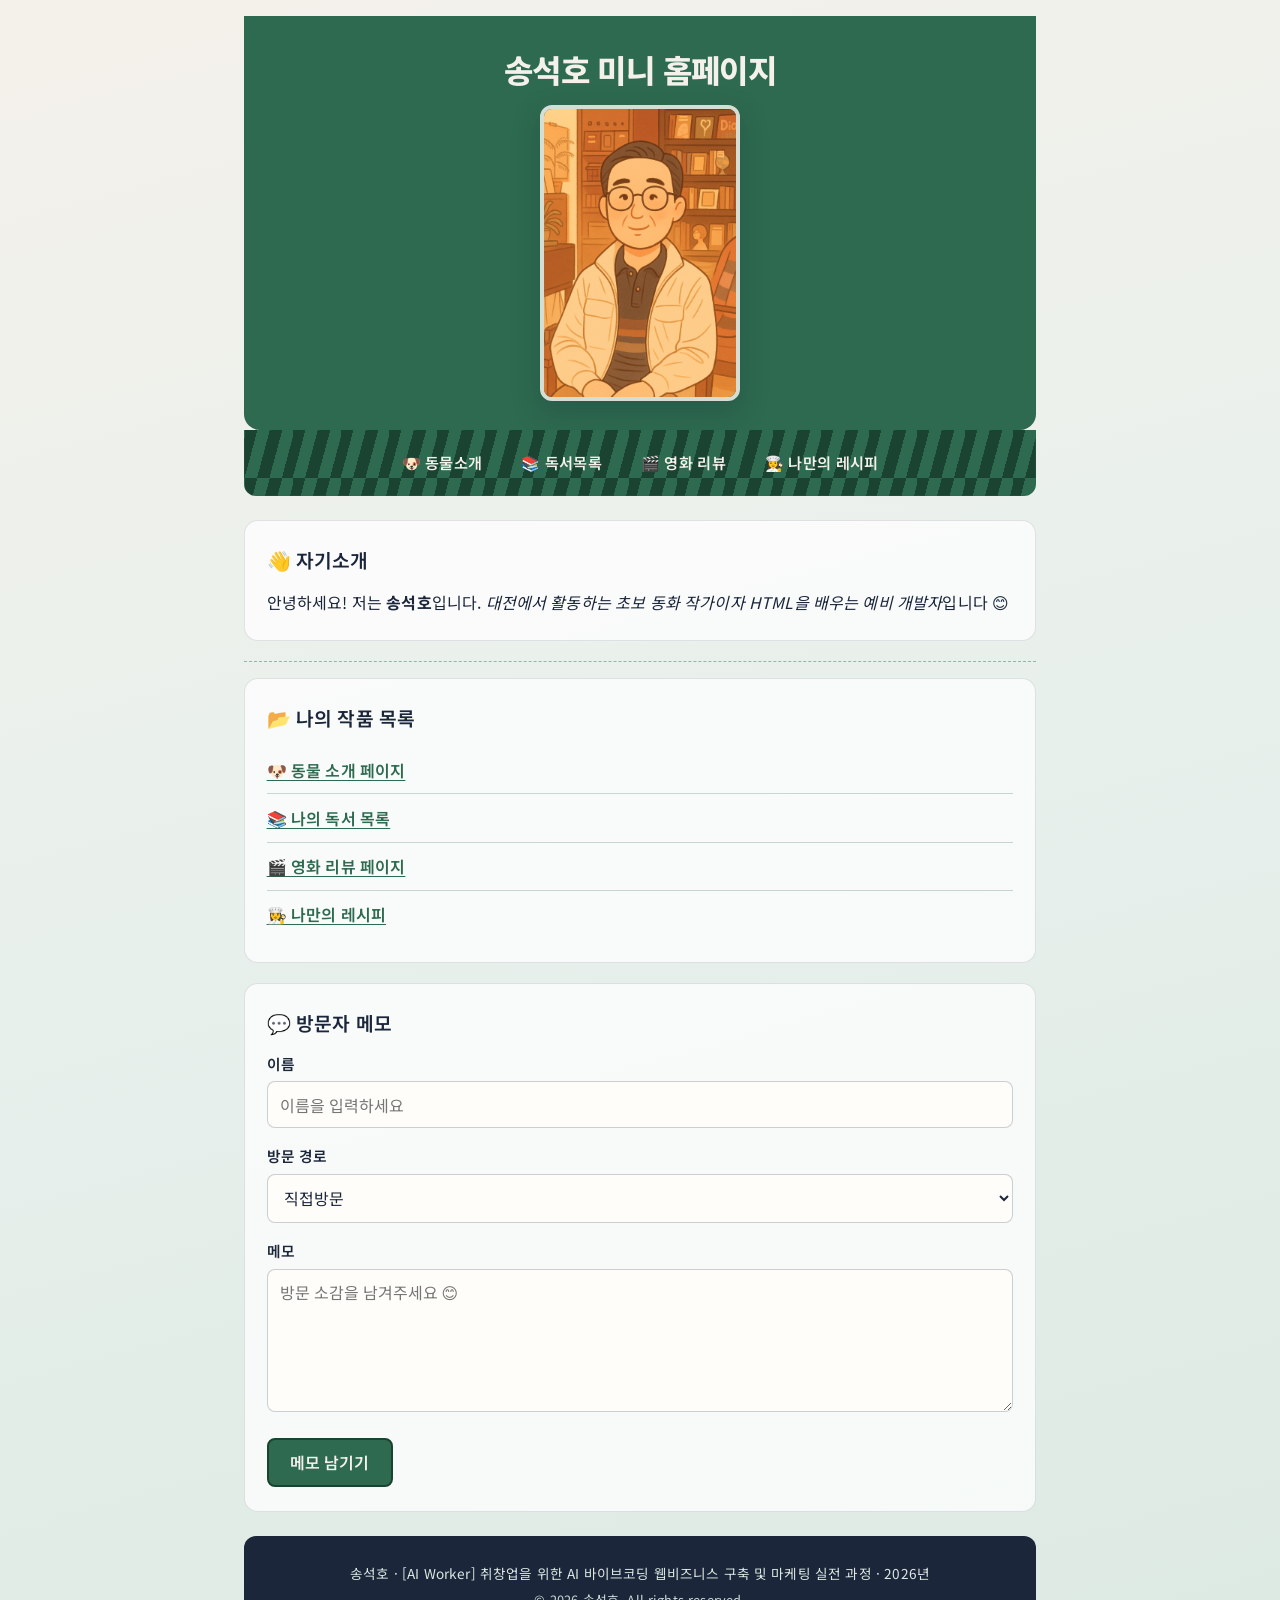
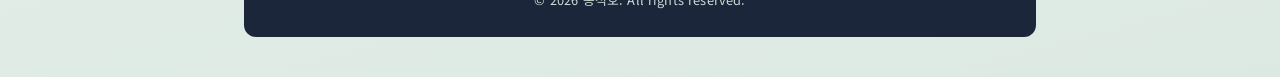
<file: index.html>
<!DOCTYPE html>
<html lang="ko">
  <head>
    <meta charset="UTF-8" />
    <meta name="viewport" content="width=device-width, initial-scale=1.0" />
    <title>송석호 미니 홈페이지</title>
    <link rel="preconnect" href="https://fonts.googleapis.com" />
    <link rel="preconnect" href="https://fonts.gstatic.com" crossorigin />
    <link
      href="https://fonts.googleapis.com/css2?family=Noto+Sans+KR:wght@400;600;800&display=swap"
      rel="stylesheet"
    />
    <link rel="stylesheet" href="css/style.css" />
  </head>
  <body>
    <header class="site-header">
      <h1>송석호 미니 홈페이지</h1>
      <img
        src="img/ssh.png"
        alt="미니 홈페이지 주인"
        width="200"
        height="200"
        class="profile-image"
      />
    </header>

    <nav class="site-nav" aria-label="작품 페이지 메뉴">
      <ul>
        <li><a href="animal.html">🐶 동물소개</a></li>
        <li><a href="book.html">📚 독서목록</a></li>
        <li><a href="movie.html">🎬 영화 리뷰</a></li>
        <li><a href="recipe.html">👩‍🍳 나만의 레시피</a></li>
      </ul>
    </nav>

    <main class="site-main">
      <section class="section-intro" aria-labelledby="intro-title">
        <div class="profile-area">
          <h2 id="intro-title">👋 자기소개</h2>
          <p>
            안녕하세요! 저는 <strong>송석호</strong>입니다.
            <em>대전에서 활동하는 초보 동화 작가이자 HTML을 배우는 예비 개발자</em>입니다 😊
          </p>
        </div>
      </section>

      <hr class="section-divider" />

      <section class="section-works" aria-labelledby="works-title">
        <div class="works-area">
          <h2 id="works-title">📂 나의 작품 목록</h2>
          <ul class="work-list">
            <li><a href="animal.html">🐶 동물 소개 페이지</a></li>
            <li><a href="book.html">📚 나의 독서 목록</a></li>
            <li><a href="movie.html">🎬 영화 리뷰 페이지</a></li>
            <li><a href="recipe.html">👩‍🍳 나만의 레시피</a></li>
          </ul>
        </div>
      </section>

      <section class="section-memo" aria-labelledby="memo-title">
        <h2 id="memo-title">💬 방문자 메모</h2>
        <form class="visitor-form" action="#" method="post">
          <div class="form-field">
            <label for="visitor-name">이름</label>
            <input
              type="text"
              id="visitor-name"
              name="visitor_name"
              placeholder="이름을 입력하세요"
              autocomplete="name"
            />
          </div>
          <div class="form-field">
            <label for="visit-source">방문 경로</label>
            <select id="visit-source" name="visit_source">
              <option value="direct">직접방문</option>
              <option value="search">검색</option>
              <option value="referral">추천</option>
            </select>
          </div>
          <div class="form-field">
            <label for="visitor-memo">메모</label>
            <textarea
              id="visitor-memo"
              name="visitor_memo"
              rows="5"
              placeholder="방문 소감을 남겨주세요 😊"
            ></textarea>
          </div>
          <button type="submit" class="submit-btn">메모 남기기</button>
        </form>
      </section>
    </main>

    <footer class="site-footer">
      <p class="footer-course">
        송석호 · [AI Worker] 취창업을 위한 AI 바이브코딩 웹비즈니스 구축 및 마케팅 실전 과정 ·
        2026년
      </p>
      <p class="footer-copy">© 2026 송석호. All rights reserved.</p>
    </footer>
  </body>
</html>
</file>
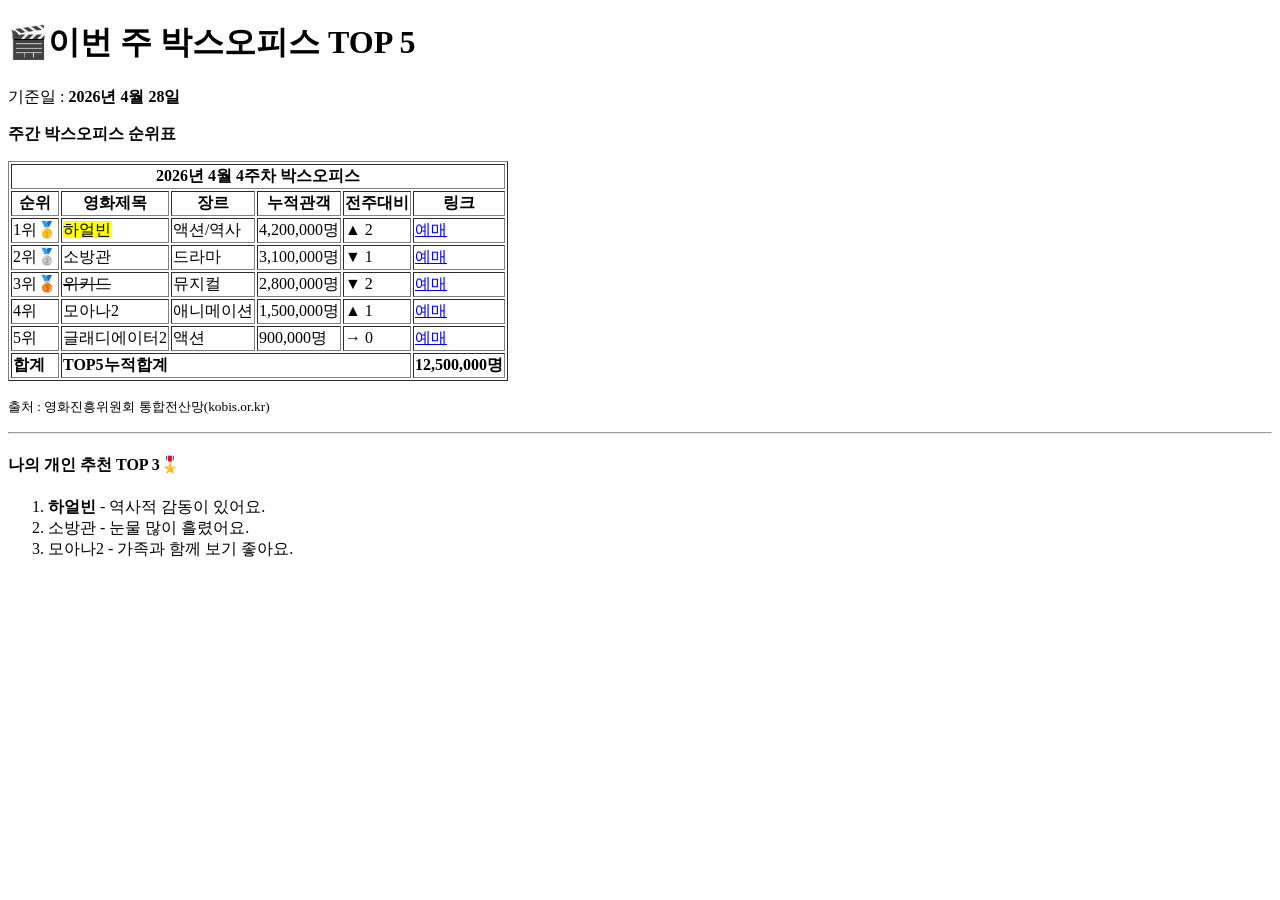
<file: boxoffice.html>
<!DOCTYPE html>
<html lang="en">
<head>
    <meta charset="UTF-8">
    <meta http-equiv="X-UA-Compatible" content="IE=edge">
    <meta name="viewport" content="width=device-width, initial-scale=1.0">
    <title>이번 주 박스오피스 TOP 5</title>
</head>
<body>

    <h1>🎬이번 주 박스오피스 TOP 5</h1>
    <p>기준일 : <b>2026년 4월 28일</b></p>


    <p><b>주간 박스오피스 순위표</b></p>
    <table border="1">
        <thead>
            <tr>
                <th colspan="6">2026년 4월 4주차 박스오피스</th>
            </tr>
            <tr>
                <th>순위</th>
                <th>영화제목</th>
                <th>장르</th>
                <th>누적관객</th>
                <th>전주대비</th>
                <th>링크</th>
            </tr>
        </thead>
        <tbody>
            <tr>
                <td>1위🥇</td>
                <td><mark>하얼빈</mark></td>
                <td>액션/역사</td>
                <td>4,200,000명</td>
                <td>▲ 2</td>
                <td><a href="https://cgv.co.kr" target="_blank">예매</a></td>
            </tr>

            <tr>
                <td>2위🥈</td>
                <td>소방관</td>
                <td>드라마</td>
                <td>3,100,000명</td>
                <td>▼ 1</td>
                <td><a href="https://cgv.co.kr" target="_blank">예매</a></td>
            </tr>

            <tr>
                <td>3위🥉</td>
                <td><del>위키드</del></td>
                <td>뮤지컬</td>
                <td>2,800,000명</td>
                <td>▼ 2</td>
                <td><a href="https://cgv.co.kr" target="_blank">예매</a></td>
            </tr>

            <tr>
                <td>4위</td>
                <td>모아나2</td>
                <td>애니메이션</td>
                <td>1,500,000명</td>
                <td>▲ 1</td>
                <td><a href="https://cgv.co.kr" target="_blank">예매</a></td>
            </tr>

            <tr>
                <td>5위</td>
                <td>글래디에이터2</td>
                <td>액션</td>
                <td>900,000명</td>
                <td>→ 0</td>
                <td><a href="https://cgv.co.kr" target="_blank">예매</a></td>
            </tr>
            
        </tbody>
        <tfoot>
            <tr>
                <td><b>합계</b></td>
                <td colspan="4"><b>TOP5누적합계</b></td>
                <td><b>12,500,000명</b></td>
            </tr>
        </tfoot>
    </table>
    <p><small>출처 : 영화진흥위원회 통합전산망(kobis.or.kr)</small></p>
    <hr>
    
    <h4>나의 개인 추천 TOP 3🎖️</h4>
    <ol>
        <li><b>하얼빈</b> - 역사적 감동이 있어요.</li>
        <li>소방관 - 눈물 많이 흘렸어요.</li>
        <li>모아나2 - 가족과 함께 보기 좋아요.</li>
    </ol>
    
</body>
</html>
</file>
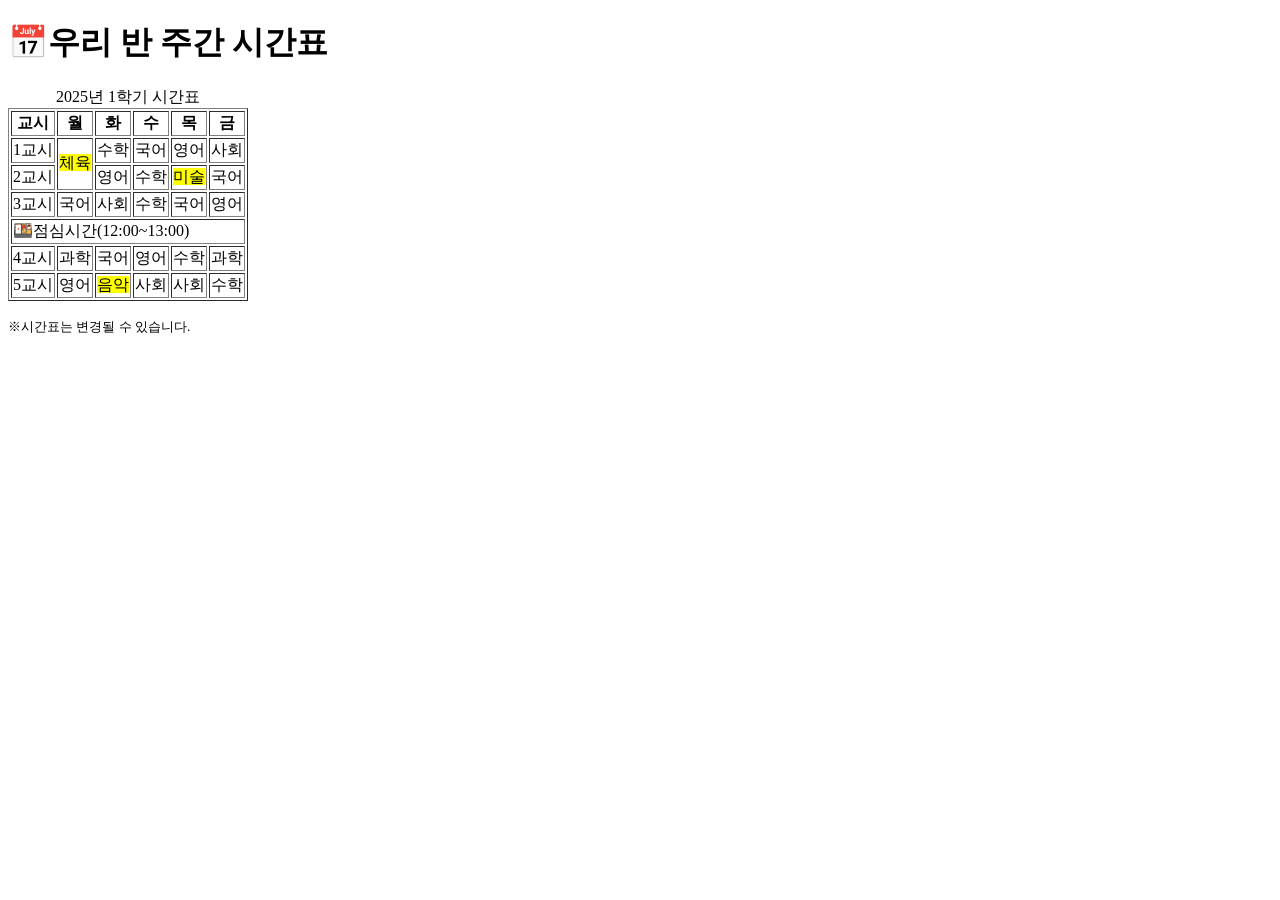
<file: timetable.html>
<!DOCTYPE html>
<html lang="en">
<head>
    <meta charset="UTF-8">
    <meta http-equiv="X-UA-Compatible" content="IE=edge">
    <meta name="viewport" content="width=device-width, initial-scale=1.0">
    <title>우리 반 주간 시간표</title>
</head>
<body>

    <h1>📅우리 반 주간 시간표</h1>
    <table border="1">
        <caption>2025년 1학기 시간표</caption>
        <thead>
            <tr>
                <th>교시</th>
                <th>월</th>
                <th>화</th>
                <th>수</th>
                <th>목</th>
                <th>금</th>
            </tr>
        </thead>

        <tbody>
            <tr>
                <td>1교시</td>
                <td rowspan="2"><mark>체육</mark></td>
                <td>수학</td>
                <td>국어</td>
                <td>영어</td>
                <td>사회</td>
            </tr>
            <tr>
                <td>2교시</td>
                <td>영어</td>
                <td>수학</td>
                <td><mark>미술</mark></td>
                <td>국어</td>
            </tr>
            <tr>
                <td>3교시</td>
                <td>국어</td>
                <td>사회</td>
                <td>수학</td>
                <td>국어</td>
                <td>영어</td>
            </tr>
            <tr>
                <td colspan="6">🍱점심시간(12:00~13:00)</td>
            </tr>
            <tr>
                <td>4교시</td>
                <td>과학</td>
                <td>국어</td>
                <td>영어</td>
                <td>수학</td>
                <td>과학</td>
            </tr>
            <tr>
                <td>5교시</td>
                <td>영어</td>
                <td><mark>음악</mark></td>
                <td>사회</td>
                <td>사회</td>
                <td>수학</td>
            </tr>
        </tbody>

    </table>
    <p><small>※시간표는 변경될 수 있습니다.</small></p>
    
</body>
</html>
</file>
<file: css/style.css>
/* ============================================
   미니 홈페이지 — 3색 테마
   포인트: #2d6a4f · 배경 베이스: #f4f1ea · 본문 텍스트: #1b263b
   ============================================ */

*,
*::before,
*::after {box-sizing: border-box;}

html {margin: 0;}

body {margin: 0;
  min-height: 100vh;
  color: #1b263b;
  font-family: "Noto Sans KR", system-ui, sans-serif;
  font-size: 1rem;
  font-weight: 400;
  line-height: 1.65;
  letter-spacing: 0.01em;
  text-align: left;
  width: 100%;
  max-width: 52rem;
  margin-left: auto;
  margin-right: auto;
  padding: 0 1.25rem 2.5rem;
  background-color: #f4f1ea;
  background-image: linear-gradient(
    165deg,
    #f4f1ea 0%,
    #e8f0ec 48%,
    #dce9e2 100%
  );
  background-size: 100% 100%;
  background-position: center top;}

/* ----- Header ----- */
.site-header {margin-top: 1rem;
  margin-bottom: 0;
  padding: 2rem 1.75rem 1.75rem;
  border: 1px solid rgba(45, 106, 79, 0.35);
  border-radius: 0 0 1rem 1rem;
  background-color: #2d6a4f;
  color: #f4f1ea;
  text-align: center;}

.site-header h1 {margin: 0 0 1rem;
  font-size: clamp(1.5rem, 4vw, 2rem);
  font-weight: 800;
  line-height: 1.25;
  letter-spacing: -0.02em;}

.profile-image {display: block;
  width: min(200px, 55vw);
  height: auto;
  margin: 0 auto;
  border: 4px solid rgba(244, 241, 234, 0.85);
  border-radius: 12px;
  box-shadow: 0 10px 28px rgba(27, 38, 59, 0.25);}

/* ----- Nav (스트라이프 패턴) ----- */
.site-nav {margin: 0 0 1.5rem;
  padding: 0.85rem 1rem;
  border: 1px solid rgba(45, 106, 79, 0.28);
  border-top: none;
  border-radius: 0 0 0.75rem 0.75rem;
  background-color: #1b4332;
  background-image: repeating-linear-gradient(
    105deg,
    #1b4332 0px,
    #1b4332 12px,
    #2d6a4f 12px,
    #2d6a4f 24px
  );
  background-size: 48px 48px;
  background-position: 0 0;}

.site-nav ul {display: flex;
  flex-wrap: wrap;
  justify-content: center;
  gap: 0.35rem 1rem;
  list-style: none;
  margin: 0;
  padding: 0;}

.site-nav a {display: inline-block;
  padding: 0.35rem 0.65rem;
  color: #f4f1ea;
  font-size: 0.95rem;
  font-weight: 600;
  text-decoration: none;
  letter-spacing: 0.02em;
  border-radius: 999px;
  border: 1px solid transparent;
  transition: background-color 0.2s ease, border-color 0.2s ease;}

.site-nav a:hover,
.site-nav a:focus-visible {
  background-color: rgba(244, 241, 234, 0.12);
  border-color: rgba(244, 241, 234, 0.35);}

/* ----- Main sections ----- */
.site-main {margin: 0;padding: 0;}

.section-intro,
.section-works,
.section-memo {padding: 1.5rem 1.35rem;
  margin-bottom: 1.25rem;
  border: 1px solid rgba(27, 38, 59, 0.12);
  border-radius: 0.85rem;
  background-color: rgba(255, 255, 255, 0.72);}

.section-intro h2,
.section-works h2,
.section-memo h2 {margin: 0 0 0.75rem;
  font-size: 1.2rem;
  font-weight: 600;
  color: #1b263b;}

.profile-area p {margin: 0;}

.section-divider {margin: 0.25rem 0 1rem;
  border: none;
  border-top: 1px dashed rgba(45, 106, 79, 0.45);}

.work-list {margin: 0;
  padding: 0;
  list-style: none;}

.work-list li {border-bottom: 1px solid rgba(45, 106, 79, 0.25);
  padding: 0.65rem 0;}

.work-list li:last-child {border-bottom: none;}

.work-list a {color: #2d6a4f;
  font-weight: 600;
  text-decoration: underline;
  text-underline-offset: 3px;}

.work-list a:hover,
.work-list a:focus-visible {color: #1b4332;}

/* ----- 방문자 메모 폼 ----- */
.visitor-form {margin: 0;padding: 0;}

.form-field {margin-bottom: 1rem;}

.form-field label {display: block;
  margin-bottom: 0.35rem;
  font-size: 0.92rem;
  font-weight: 600;
  color: #1b263b;}

.form-field input,
.form-field select,
.form-field textarea {width: 100%;
  max-width: 100%;
  padding: 0.65rem 0.75rem;
  border: 1px solid rgba(27, 38, 59, 0.22);
  border-radius: 0.5rem;
  font-family: inherit;
  font-size: 1rem;
  color: #1b263b;
  background-color: #fffdf9;}

.form-field textarea {resize: vertical;
  min-height: 7rem;}

.submit-btn {display: inline-block;
  margin-top: 0.25rem;
  padding: 0.65rem 1.35rem;
  border: 2px solid #1b4332;
  border-radius: 0.5rem;
  background-color: #2d6a4f;
  color: #f4f1ea;
  font-family: inherit;
  font-size: 1rem;
  font-weight: 600;
  cursor: pointer;}

.submit-btn:hover,
.submit-btn:focus-visible {background-color: #1b4332;
  color: #f4f1ea;}

/* ----- Footer ----- */
.site-footer {margin-top: 1.5rem;
  padding: 1.35rem 1rem;
  border-radius: 0.75rem;
  background-color: #1b263b;
  color: #dce9e2;
  text-align: center;
  font-size: 0.85rem;
  line-height: 1.55;}

.site-footer p {margin: 0.35rem 0;}

.footer-copy {font-size: 0.8rem;
  opacity: 0.92;}
</file>
